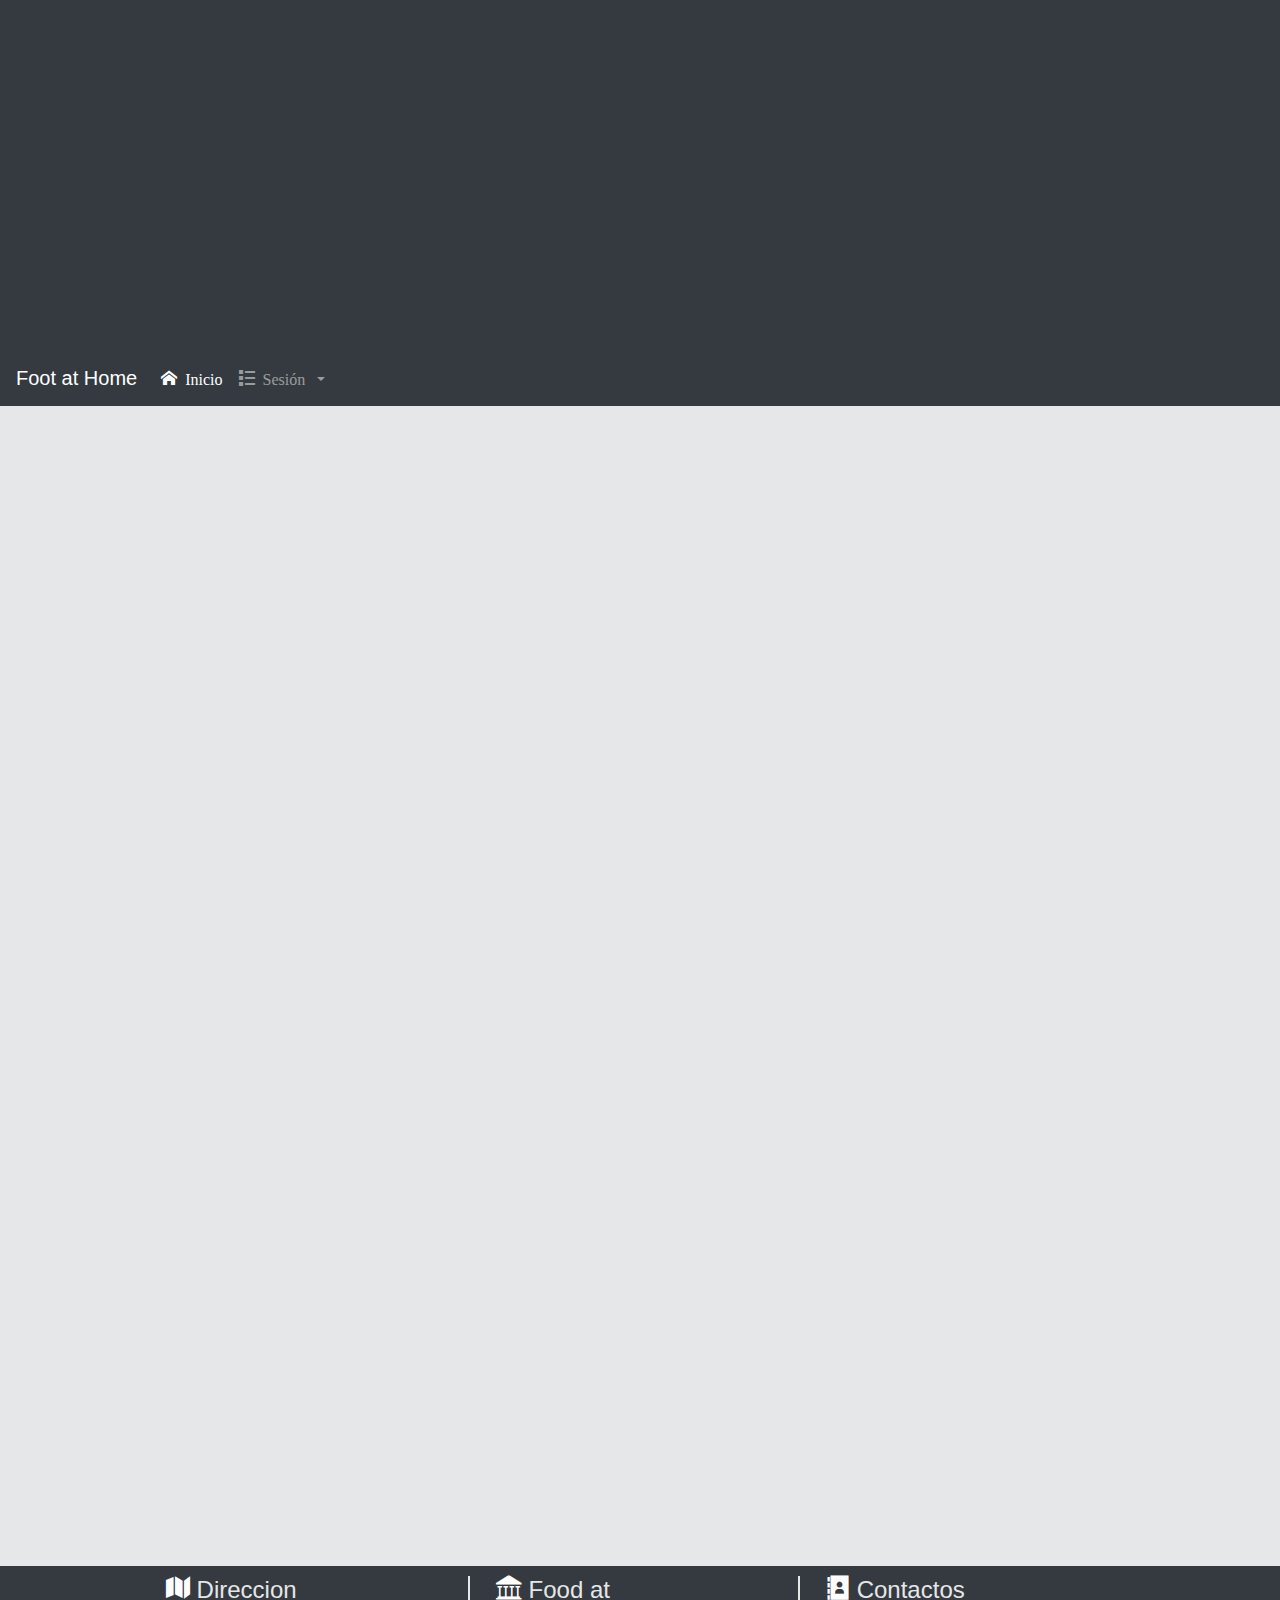
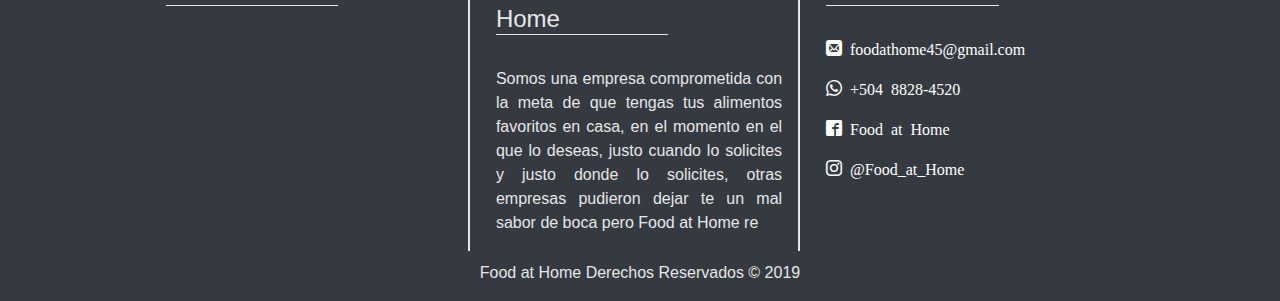
<file: food_at_home/Index.html>
<!DOCTYPE html>
<html lang="en">
<head>
    <meta charset="UTF-8">
    <title>Food at Home</title>
    <link rel="stylesheet" href="https://stackpath.bootstrapcdn.com/bootstrap/4.3.1/css/bootstrap.min.css" integrity="sha384-ggOyR0iXCbMQv3Xipma34MD+dH/1fQ784/j6cY/iJTQUOhcWr7x9JvoRxT2MZw1T" crossorigin="anonymous">
    <link rel="stylesheet" href="css/estilos.css">
    <link rel="stylesheet" href="css/style.css">
    <link rel="shortcut icon" href="img/icon.png">
</head>
<body>
<header id="encabezado">

</header>

<nav class="navbar navbar-expand-lg navbar-dark bg-dark sticky-top">
    <a class="navbar-brand" href="Index.html">Foot at Home</a>
    <button class="navbar-toggler" type="button" data-toggle="collapse" data-target="#navbarNavDropdown" aria-controls="navbarNavDropdown" aria-expanded="false" aria-label="Toggle navigation">
        <span class="navbar-toggler-icon"></span>
    </button>
    <div class="collapse navbar-collapse" id="navbarNavDropdown">
        <ul class="navbar-nav">
            <li class="nav-item active">
                <a class="nav-link icon-home" href="Index.html">   Inicio<span class="sr-only">(current)</span></a>
            </li>
            <li class="nav-item dropdown">
                <a class="nav-link dropdown-toggle icon-list" href="#" id="navbarDropdownMenuLink" role="button" data-toggle="dropdown" aria-haspopup="true" aria-expanded="false">
                    Sesión
                </a>
                <div class="dropdown-menu navbar-dark bg-dark" aria-labelledby="navbarDropdownMenuLink">
                    <a class="dropdown-item nav-link icon-enter" href="html/login.html" id="op">   registro</a>
                    <a class="dropdown-item nav-link icon-wrench" href="#" id="op">   Ayuda</a>
                </div>
            </li>
        </ul>
    </div>
</nav>
<section id="secciones">

</section>
<section id="secciones">

</section>
<footer id="pie">
    <div id="pie-hijo">
        <div id="pie-hijo-cont">
            <h4><a href="" class="icon-map"></a>    Direccion</h4>
            <iframe id="mapa" src="https://www.google.com/maps/embed?pb=!1m10!1m8!1m3!1d15481.479818435164!2d-87.2467028!3d14.055318000000002!3m2!1i1024!2i768!4f13.1!5e0!3m2!1ses-419!2shn!4v1553530978274" width="600" height="450" frameborder="0" style="border:0" allowfullscreen></iframe>
        </div>
    </div>
    <div id="pie-hijo">
        <div id="pie-hijo-cont">
            <h4><a href="" class="icon-library"></a>    Food at Home</h4>
            <br>
            <p>Somos una empresa comprometida con la meta de que tengas tus alimentos favoritos en casa, en el momento en el que lo deseas, justo cuando lo solicites y justo  donde lo solicites, otras empresas pudieron  dejar te un mal sabor de boca pero  Food at Home re</p>
        </div>
    </div>
    <div id="pie-hijo">
        <div id="pie-hijo-cont">
            <h4><a href="" class="icon-address-book"></a>   Contactos</h4>
            <br>
            <p><a href="mailto:foodathome45@gmail.com" class="icon-mail">   foodathome45@gmail.com</a></p>
            <p><a href="" class="icon-whatsapp">   +504 8828-4520</a></p>
            <p><a href="" class="icon-facebook2">   Food at Home</a></p>
            <p><a href="" class="icon-instagram">   @Food_at_Home</a></p>
        </div>
    </div>
</footer>
<div id="copy">
    <p>Food at Home Derechos Reservados &copy; 2019</p>
</div>
<script src="https://code.jquery.com/jquery-3.3.1.slim.min.js" integrity="sha384-q8i/X+965DzO0rT7abK41JStQIAqVgRVzpbzo5smXKp4YfRvH+8abtTE1Pi6jizo" crossorigin="anonymous"></script>
<script src="https://cdnjs.cloudflare.com/ajax/libs/popper.js/1.14.7/umd/popper.min.js" integrity="sha384-UO2eT0CpHqdSJQ6hJty5KVphtPhzWj9WO1clHTMGa3JDZwrnQq4sF86dIHNDz0W1" crossorigin="anonymous"></script>
<script src="https://stackpath.bootstrapcdn.com/bootstrap/4.3.1/js/bootstrap.min.js" integrity="sha384-JjSmVgyd0p3pXB1rRibZUAYoIIy6OrQ6VrjIEaFf/nJGzIxFDsf4x0xIM+B07jRM" crossorigin="anonymous"></script>
</body>
</html>
</file>
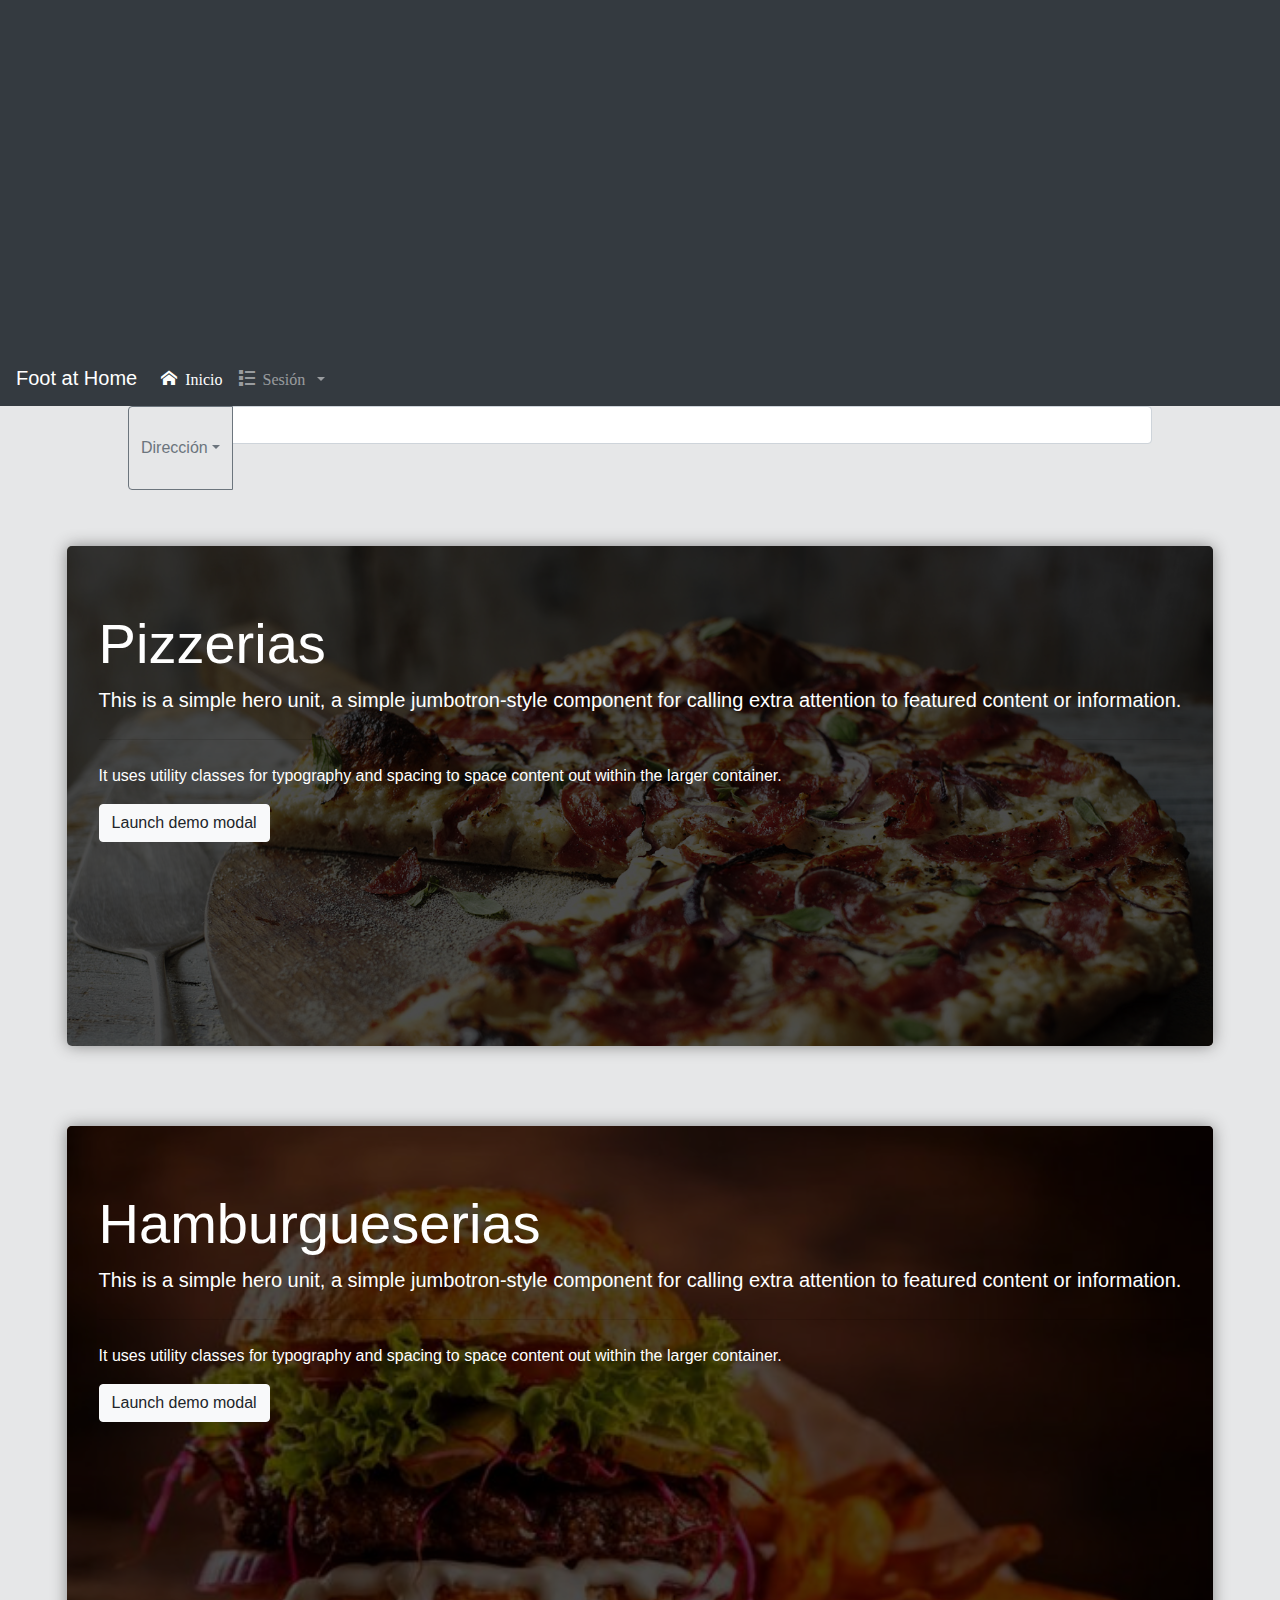
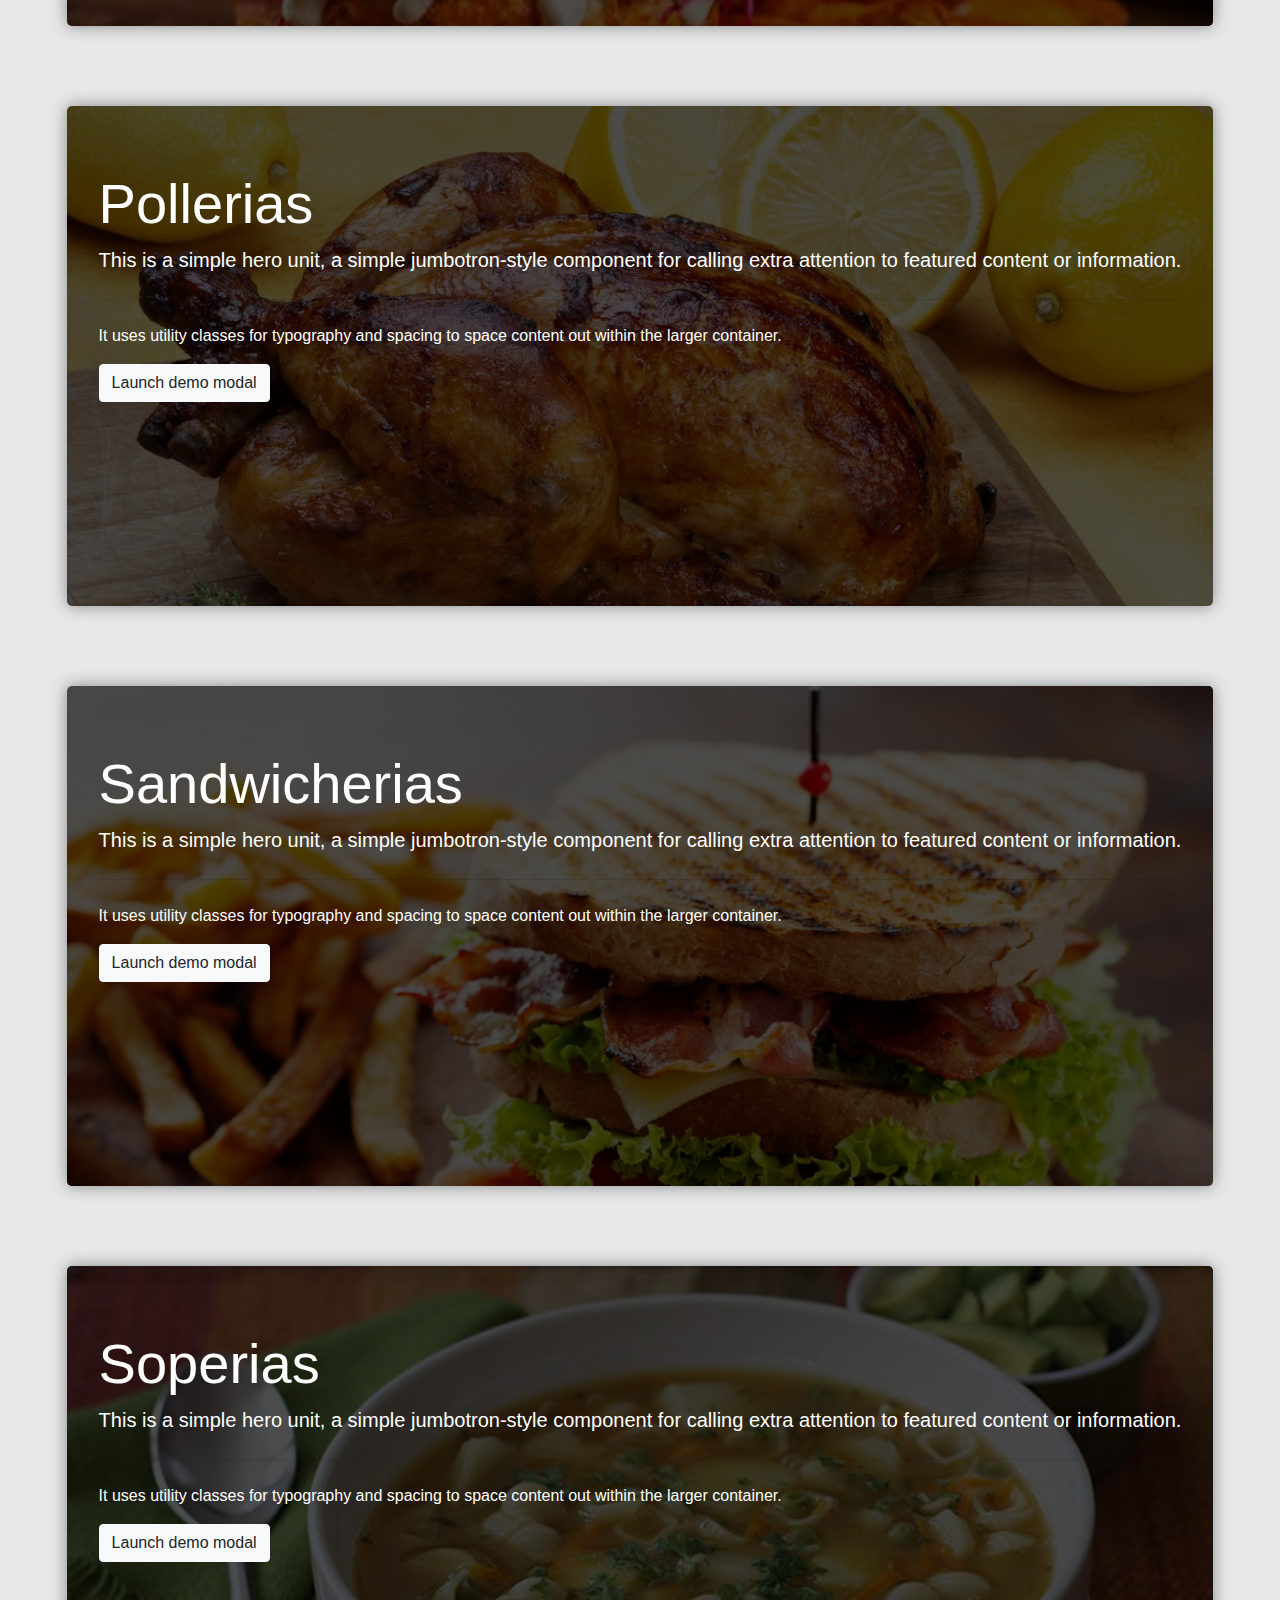
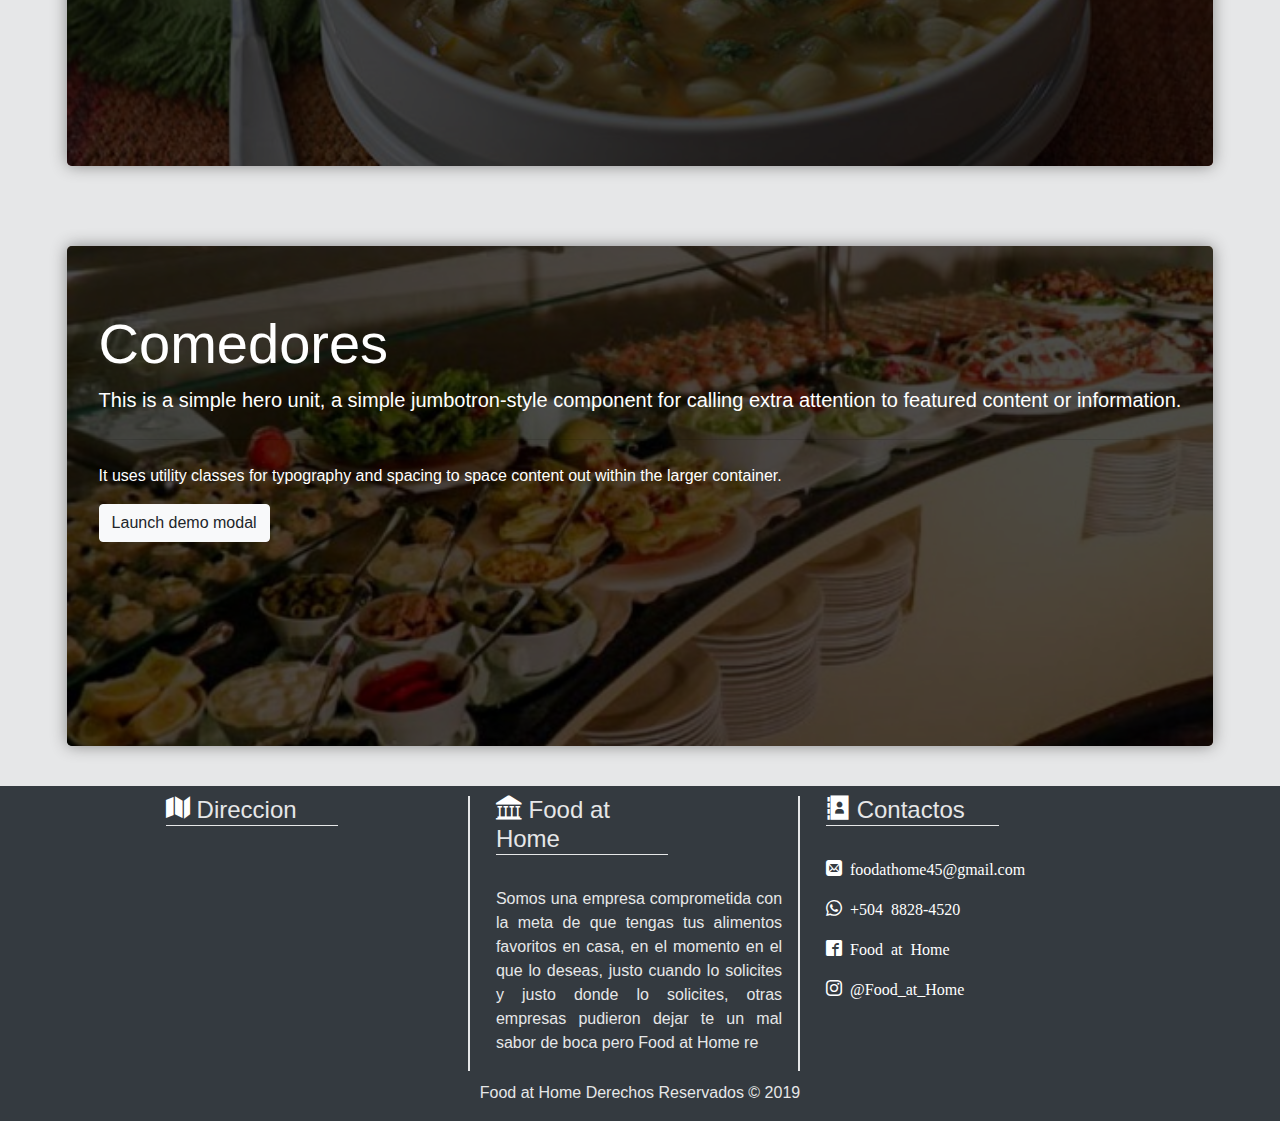
<file: food_at_home/html/inicio_usuario_cliente.html>
<!DOCTYPE html>
<html lang="en">
<head>
    <meta charset="UTF-8">
    <title>Inicio Usuario Cliente</title>
    <link rel="stylesheet" href="https://stackpath.bootstrapcdn.com/bootstrap/4.3.1/css/bootstrap.min.css" integrity="sha384-ggOyR0iXCbMQv3Xipma34MD+dH/1fQ784/j6cY/iJTQUOhcWr7x9JvoRxT2MZw1T" crossorigin="anonymous">
    <link rel="stylesheet" href="../css/style.css">
    <link rel="stylesheet" href="../css/estilos.css">
    <link rel="shortcut icon" href="../img/icon.png">
</head>
<body>
<header id="encabezado">

</header>

<nav class="navbar navbar-expand-lg navbar-dark bg-dark sticky-top">
    <a class="navbar-brand" href="Index.html">Foot at Home</a>
    <button class="navbar-toggler" type="button" data-toggle="collapse" data-target="#navbarNavDropdown" aria-controls="navbarNavDropdown" aria-expanded="false" aria-label="Toggle navigation">
        <span class="navbar-toggler-icon"></span>
    </button>
    <div class="collapse navbar-collapse" id="navbarNavDropdown">
        <ul class="navbar-nav">
            <li class="nav-item active">
                <a class="nav-link icon-home" href="../Index.html">   Inicio<span class="sr-only">(current)</span></a>
            </li>
            <li class="nav-item dropdown">
                <a class="nav-link dropdown-toggle icon-list" href="#" id="navbarDropdownMenuLink" role="button" data-toggle="dropdown" aria-haspopup="true" aria-expanded="false">
                    Sesión
                </a>
                <div class="dropdown-menu navbar-dark bg-dark" aria-labelledby="navbarDropdownMenuLink">
                    <a class="dropdown-item nav-link icon-users" href="" id="op">   Nombre de Usuario</a>
                    <a class="dropdown-item nav-link icon-exit" href="login.html" id="op">   Cerrar Sesión</a>
                    <a class="dropdown-item nav-link icon-wrench" href="#" id="op">   Ayuda</a>
                </div>
            </li>
        </ul>
    </div>
</nav>
<div id="buscador">
    <div class="input-group mb-3">
        <div class="input-group-prepend">
            <button class="btn btn-outline-secondary dropdown-toggle" type="button" data-toggle="dropdown" aria-haspopup="true" aria-expanded="false">Dirección</button>
            <div class="dropdown-menu">
                <a class="dropdown-item" href="#">Primera dirección</a>
                <a class="dropdown-item" href="#">Segunda Dirección</a>
                <a class="dropdown-item" href="#">Tercera Dirección</a>
                <div role="separator" class="dropdown-divider"></div>
                <a class="dropdown-item" href="#">Separated link</a>
            </div>
        </div>
        <input type="text" class="form-control" aria-label="Text input with dropdown button">
</div>
</div>
<section id="secciones">
    <div class="jumbotron" id="Restaurante-pizza">
        <h1 class="display-4">Pizzerias</h1>
        <p class="lead">This is a simple hero unit, a simple jumbotron-style component for calling extra attention to featured content or information.</p>
        <hr class="my-4">
        <p>It uses utility classes for typography and spacing to space content out within the larger container.</p>
        <!-- Button trigger modal -->
        <button type="button" class="btn btn-light" data-toggle="modal" data-target="#exampleModal-pizza">
            Launch demo modal
        </button>

        <!-- Modal -->
        <div class="modal fade" id="exampleModal-pizza" tabindex="-1" role="dialog" aria-labelledby="exampleModalLabel-pizza" aria-hidden="true">
            <div class="modal-dialog" role="document">
                <div class="modal-content">
                    <div class="modal-header">
                        <h5 class="modal-title" id="exampleModalLabel-pizza">Modal title</h5>
                        <button type="button" class="close" data-dismiss="modal" aria-label="Close">
                            <span aria-hidden="true">&times;</span>
                        </button>
                    </div>
                    <div class="modal-body">
                        <div class="input-group mb-3">
                            <div class="input-group-prepend">
                                <button class="btn btn-outline-secondary dropdown-toggle" type="button" data-toggle="dropdown" aria-haspopup="true" aria-expanded="false">Dirección</button>
                                <div class="dropdown-menu">
                                    <a class="dropdown-item" href="#">Primera dirección</a>
                                    <a class="dropdown-item" href="#">Segunda Dirección</a>
                                    <a class="dropdown-item" href="#">Tercera Dirección</a>
                                    <div role="separator" class="dropdown-divider"></div>
                                    <a class="dropdown-item" href="#">Separated link</a>
                                </div>
                            </div>
                            <input type="text" class="form-control" aria-label="Text input with dropdown button">
                        </div>
                    </div>
                    <div class="modal-footer">
                        <button type="button" class="btn btn-light" data-dismiss="modal">Close</button>
                        <button type="button" class="btn btn-dark">Save changes</button>
                    </div>
                </div>
            </div>
        </div>
    </div>
</section>
<section id="secciones">
    <div class="jumbotron" id="Restaurante-hamburguesa">
        <h1 class="display-4">Hamburgueserias</h1>
        <p class="lead">This is a simple hero unit, a simple jumbotron-style component for calling extra attention to featured content or information.</p>
        <hr class="my-4">
        <p>It uses utility classes for typography and spacing to space content out within the larger container.</p>
        <!-- Button trigger modal -->
        <button type="button" class="btn btn-light" data-toggle="modal" data-target="#exampleModal-hamburguesa">
            Launch demo modal
        </button>

        <!-- Modal -->
        <div class="modal fade" id="exampleModal-hamburguesa" tabindex="-1" role="dialog" aria-labelledby="exampleModalLabel-hamburguesa" aria-hidden="true">
            <div class="modal-dialog" role="document">
                <div class="modal-content">
                    <div class="modal-header">
                        <h5 class="modal-title" id="exampleModalLabel-hamburguesa">Modal title</h5>
                        <button type="button" class="close" data-dismiss="modal" aria-label="Close">
                            <span aria-hidden="true">&times;</span>
                        </button>
                    </div>
                        <div class="modal-body">
                            </div>
                            <p  style="color: #000;"><a href="#" role="button" class="btn btn-secondary popover-test" title="Popover title" data-content="Popover body content is set in this attribute.">button</a> triggers a popover on click.</p>
                            <p  style="color: #000;"><a href="#" role="button" class="btn btn-secondary popover-test" title="Popover title" data-content="Popover body content is set in this attribute.">button</a> triggers a popover on click.</p>
                            <p  style="color: #000;"><a href="#" role="button" class="btn btn-secondary popover-test" title="Popover title" data-content="Popover body content is set in this attribute.">button</a> triggers a popover on click.</p>
                            <p  style="color: #000;"><a href="#" role="button" class="btn btn-secondary popover-test" title="Popover title" data-content="Popover body content is set in this attribute.">button</a> triggers a popover on click.</p>
                            <p  style="color: #000;"><a href="#" role="button" class="btn btn-secondary popover-test" title="Popover title" data-content="Popover body content is set in this attribute.">button</a> triggers a popover on click.</p>
                            <p  style="color: #000;"><a href="#" role="button" class="btn btn-secondary popover-test" title="Popover title" data-content="Popover body content is set in this attribute.">button</a> triggers a popover on click.</p>
                            <p  style="color: #000;"><a href="#" role="button" class="btn btn-secondary popover-test" title="Popover title" data-content="Popover body content is set in this attribute.">button</a> triggers a popover on click.</p>
                            <p  style="color: #000;"><a href="#" role="button" class="btn btn-secondary popover-test" title="Popover title" data-content="Popover body content is set in this attribute.">button</a> triggers a popover on click.</p>
                            <p  style="color: #000;"><a href="#" role="button" class="btn btn-secondary popover-test" title="Popover title" data-content="Popover body content is set in this attribute.">button</a> triggers a popover on click.</p>
                            <p  style="color: #000;"><a href="#" role="button" class="btn btn-secondary popover-test" title="Popover title" data-content="Popover body content is set in this attribute.">button</a> triggers a popover on click.</p>
                            <p  style="color: #000;"><a href="#" role="button" class="btn btn-secondary popover-test" title="Popover title" data-content="Popover body content is set in this attribute.">button</a> triggers a popover on click.</p>
                            <p  style="color: #000;"><a href="#" role="button" class="btn btn-secondary popover-test" title="Popover title" data-content="Popover body content is set in this attribute.">button</a> triggers a popover on click.</p>
                            <p  style="color: #000;"><a href="#" role="button" class="btn btn-secondary popover-test" title="Popover title" data-content="Popover body content is set in this attribute.">button</a> triggers a popover on click.</p>
                            <p  style="color: #000;"><a href="#" role="button" class="btn btn-secondary popover-test" title="Popover title" data-content="Popover body content is set in this attribute.">button</a> triggers a popover on click.</p>
                            <p  style="color: #000;"><a href="#" role="button" class="btn btn-secondary popover-test" title="Popover title" data-content="Popover body content is set in this attribute.">button</a> triggers a popover on click.</p>
                            <p  style="color: #000;"><a href="#" role="button" class="btn btn-secondary popover-test" title="Popover title" data-content="Popover body content is set in this attribute.">button</a> triggers a popover on click.</p>
                            <p  style="color: #000;"><a href="#" role="button" class="btn btn-secondary popover-test" title="Popover title" data-content="Popover body content is set in this attribute.">button</a> triggers a popover on click.</p>

                        </div>
                    <div class="modal-footer">
                        <button type="button" class="btn btn-light" data-dismiss="modal">Close</button>
                        <button type="button" class="btn btn-dark">Save changes</button>
                    </div>
                </div>
            </div>
        </div>
    </div>
</section>
<section id="secciones">
    <div class="jumbotron" id="Restaurante-pollo">
        <h1 class="display-4">Pollerias</h1>
        <p class="lead">This is a simple hero unit, a simple jumbotron-style component for calling extra attention to featured content or information.</p>
        <hr class="my-4">
        <p>It uses utility classes for typography and spacing to space content out within the larger container.</p>
        <!-- Button trigger modal -->
        <button type="button" class="btn btn-light" data-toggle="modal" data-target="#exampleModal">
            Launch demo modal
        </button>

        <!-- Modal -->
        <div class="modal fade" id="exampleModal" tabindex="-1" role="dialog" aria-labelledby="exampleModalLabel" aria-hidden="true">
            <div class="modal-dialog" role="document">
                <div class="modal-content">
                    <div class="modal-header">
                        <h5 class="modal-title" id="exampleModalLabel">Modal title</h5>
                        <button type="button" class="close" data-dismiss="modal" aria-label="Close">
                            <span aria-hidden="true">&times;</span>
                        </button>
                    </div>
                    <div class="modal-body">
                        ...
                    </div>
                    <div class="modal-footer">
                        <button type="button" class="btn btn-light" data-dismiss="modal">Close</button>
                        <button type="button" class="btn btn-dark">Save changes</button>
                    </div>
                </div>
            </div>
        </div>
    </div>
</section>
<section id="secciones">
    <div class="jumbotron" id="Restaurante-sandwich">
        <h1 class="display-4">Sandwicherias </h1>
        <p class="lead">This is a simple hero unit, a simple jumbotron-style component for calling extra attention to featured content or information.</p>
        <hr class="my-4">
        <p>It uses utility classes for typography and spacing to space content out within the larger container.</p>
        <!-- Button trigger modal -->
        <button type="button" class="btn btn-light" data-toggle="modal" data-target="#exampleModal">
            Launch demo modal
        </button>

        <!-- Modal -->
        <div class="modal fade" id="exampleModal" tabindex="-1" role="dialog" aria-labelledby="exampleModalLabel" aria-hidden="true">
            <div class="modal-dialog" role="document">
                <div class="modal-content">
                    <div class="modal-header">
                        <h5 class="modal-title" id="exampleModalLabel">Modal title</h5>
                        <button type="button" class="close" data-dismiss="modal" aria-label="Close">
                            <span aria-hidden="true">&times;</span>
                        </button>
                    </div>
                    <div class="modal-body">
                        ...
                    </div>
                    <div class="modal-footer">
                        <button type="button" class="btn btn-light" data-dismiss="modal">Close</button>
                        <button type="button" class="btn btn-dark">Save changes</button>
                    </div>
                </div>
            </div>
        </div>
    </div>
</section>
<section id="secciones">
    <div class="jumbotron" id="Restaurante-sopa">
        <h1 class="display-4">Soperias</h1>
        <p class="lead">This is a simple hero unit, a simple jumbotron-style component for calling extra attention to featured content or information.</p>
        <hr class="my-4">
        <p>It uses utility classes for typography and spacing to space content out within the larger container.</p>
        <!-- Button trigger modal -->
        <button type="button" class="btn btn-light" data-toggle="modal" data-target="#exampleModal">
            Launch demo modal
        </button>

        <!-- Modal -->
        <div class="modal fade" id="exampleModal" tabindex="-1" role="dialog" aria-labelledby="exampleModalLabel" aria-hidden="true">
            <div class="modal-dialog" role="document">
                <div class="modal-content">
                    <div class="modal-header">
                        <h5 class="modal-title" id="exampleModalLabel">Modal title</h5>
                        <button type="button" class="close" data-dismiss="modal" aria-label="Close">
                            <span aria-hidden="true">&times;</span>
                        </button>
                    </div>
                    <div class="modal-body">
                        ...
                    </div>
                    <div class="modal-footer">
                        <button type="button" class="btn btn-light" data-dismiss="modal">Close</button>
                        <button type="button" class="btn btn-dark">Save changes</button>
                    </div>
                </div>
            </div>
        </div>
    </div>
</section>
<section id="secciones">
    <div class="jumbotron" id="Restaurante-comedor">
        <h1 class="display-4">Comedores</h1>
        <p class="lead">This is a simple hero unit, a simple jumbotron-style component for calling extra attention to featured content or information.</p>
        <hr class="my-4">
        <p>It uses utility classes for typography and spacing to space content out within the larger container.</p>
        <!-- Button trigger modal -->
        <button type="button" class="btn btn-light" data-toggle="modal" data-target="#exampleModal">
            Launch demo modal
        </button>

        <!-- Modal -->
        <div class="modal fade" id="exampleModal" tabindex="-1" role="dialog" aria-labelledby="exampleModalLabel" aria-hidden="true">
            <div class="modal-dialog" role="document">
                <div class="modal-content">
                    <div class="modal-header">
                        <h5 class="modal-title" id="exampleModalLabel">Modal title</h5>
                        <button type="button" class="close" data-dismiss="modal" aria-label="Close">
                            <span aria-hidden="true">&times;</span>
                        </button>
                    </div>
                    <div class="modal-body">
                        ...
                    </div>
                    <div class="modal-footer">
                        <button type="button" class="btn btn-light" data-dismiss="modal">Close</button>
                        <button type="button" class="btn btn-dark">Save changes</button>
                    </div>
                </div>
            </div>
        </div>
    </div>
</section>
<footer id="pie">
    <div id="pie-hijo">
        <div id="pie-hijo-cont">
            <h4><a href="" class="icon-map"></a>    Direccion</h4>
            <iframe id="mapa" src="https://www.google.com/maps/embed?pb=!1m10!1m8!1m3!1d15481.479818435164!2d-87.2467028!3d14.055318000000002!3m2!1i1024!2i768!4f13.1!5e0!3m2!1ses-419!2shn!4v1553530978274" width="600" height="450" frameborder="0" style="border:0" allowfullscreen></iframe>
        </div>
    </div>
    <div id="pie-hijo">
        <div id="pie-hijo-cont">
            <h4><a href="" class="icon-library"></a>    Food at Home</h4>
            <br>
            <p>Somos una empresa comprometida con la meta de que tengas tus alimentos favoritos en casa, en el momento en el que lo deseas, justo cuando lo solicites y justo  donde lo solicites, otras empresas pudieron  dejar te un mal sabor de boca pero  Food at Home re</p>
        </div>
    </div>
    <div id="pie-hijo">
        <div id="pie-hijo-cont">
            <h4><a href="" class="icon-address-book"></a>   Contactos</h4>
            <br>
            <p><a href="mailto:foodathome45@gmail.com" class="icon-mail">   foodathome45@gmail.com</a></p>
            <p><a href="" class="icon-whatsapp">   +504 8828-4520</a></p>
            <p><a href="" class="icon-facebook2">   Food at Home</a></p>
            <p><a href="" class="icon-instagram">   @Food_at_Home</a></p>
        </div>
    </div>
</footer>
<div id="copy">
    <p>Food at Home Derechos Reservados &copy; 2019</p>
</div>
<script src="https://code.jquery.com/jquery-3.3.1.slim.min.js" integrity="sha384-q8i/X+965DzO0rT7abK41JStQIAqVgRVzpbzo5smXKp4YfRvH+8abtTE1Pi6jizo" crossorigin="anonymous"></script>
<script src="https://cdnjs.cloudflare.com/ajax/libs/popper.js/1.14.7/umd/popper.min.js" integrity="sha384-UO2eT0CpHqdSJQ6hJty5KVphtPhzWj9WO1clHTMGa3JDZwrnQq4sF86dIHNDz0W1" crossorigin="anonymous"></script>
<script src="https://stackpath.bootstrapcdn.com/bootstrap/4.3.1/js/bootstrap.min.js" integrity="sha384-JjSmVgyd0p3pXB1rRibZUAYoIIy6OrQ6VrjIEaFf/nJGzIxFDsf4x0xIM+B07jRM" crossorigin="anonymous"></script>
</body>
</html>
</file>
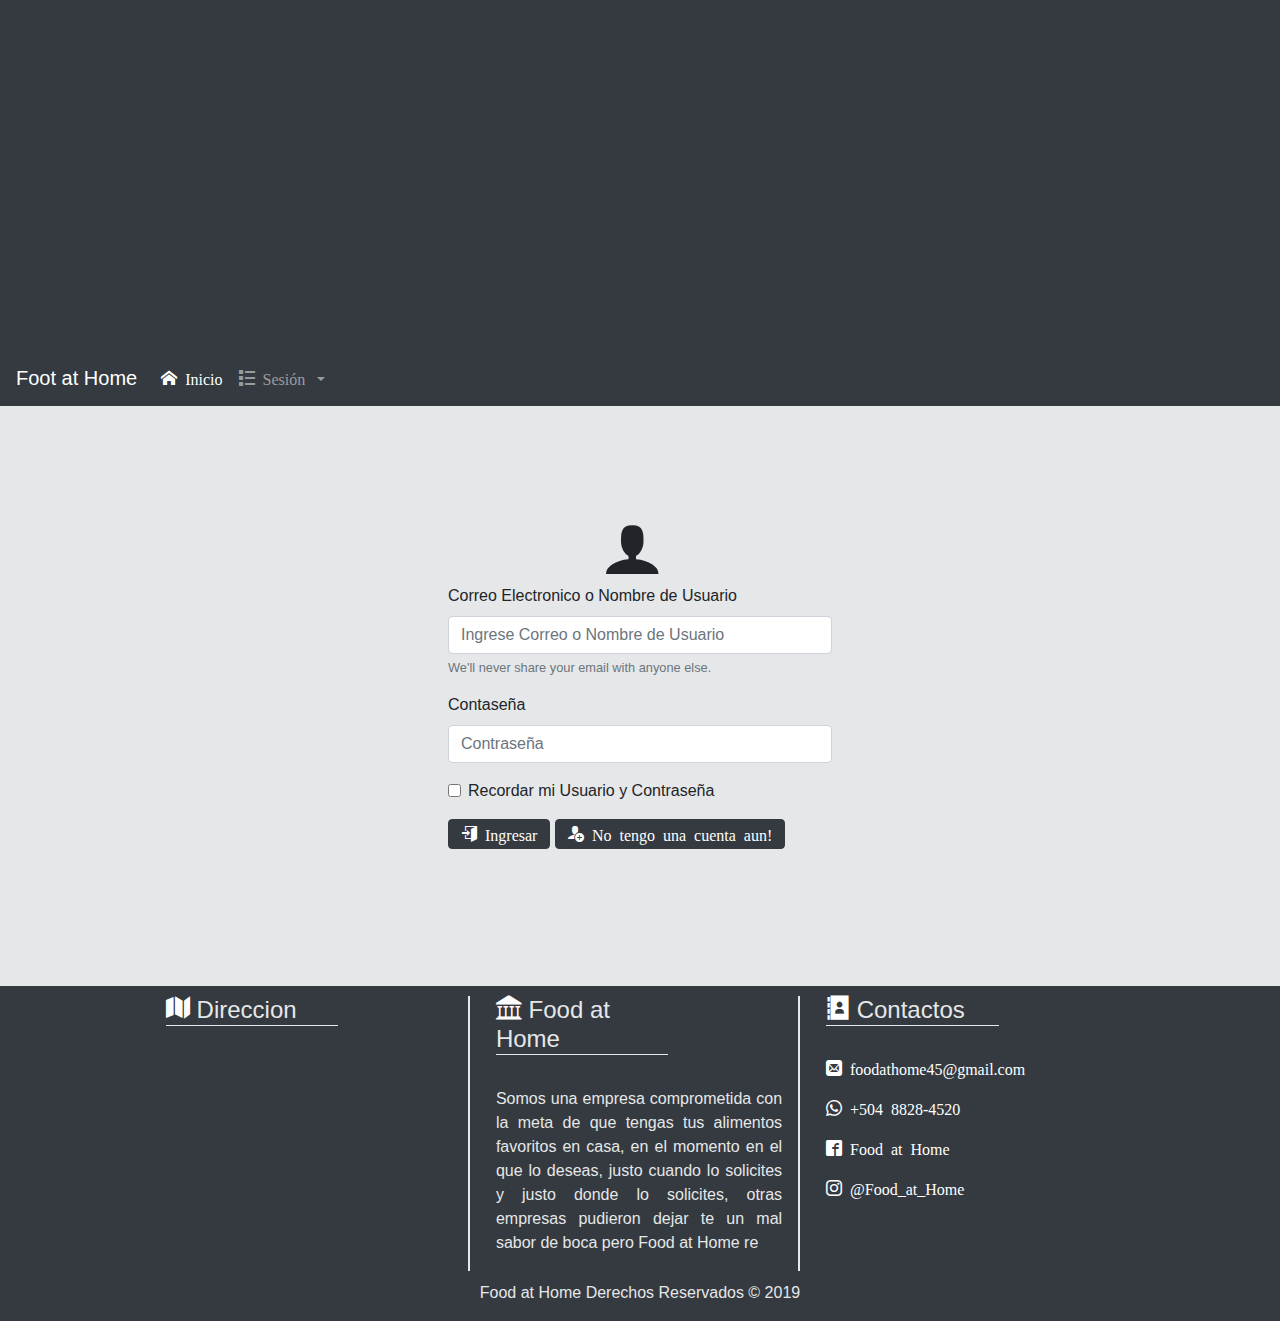
<file: food_at_home/html/login.html>
<!DOCTYPE html>
<html lang="en">
<head>
    <meta charset="UTF-8">
    <title>Login</title>
    <link rel="stylesheet" href="https://stackpath.bootstrapcdn.com/bootstrap/4.3.1/css/bootstrap.min.css" integrity="sha384-ggOyR0iXCbMQv3Xipma34MD+dH/1fQ784/j6cY/iJTQUOhcWr7x9JvoRxT2MZw1T" crossorigin="anonymous">
    <link rel="stylesheet" href="../css/estilos.css">
    <link rel="stylesheet" href="../css/style.css">
    <link rel="shortcut icon" href="../img/icon.png">
</head>
<body>
<header id="encabezado">

</header>

<nav class="navbar navbar-expand-lg navbar-dark bg-dark sticky-top">
    <a class="navbar-brand" href="Index.html">Foot at Home</a>
    <button class="navbar-toggler" type="button" data-toggle="collapse" data-target="#navbarNavDropdown" aria-controls="navbarNavDropdown" aria-expanded="false" aria-label="Toggle navigation">
        <span class="navbar-toggler-icon"></span>
    </button>
    <div class="collapse navbar-collapse" id="navbarNavDropdown">
        <ul class="navbar-nav">
            <li class="nav-item active">
                <a class="nav-link icon-home" href="../Index.html">   Inicio<span class="sr-only">(current)</span></a>
            </li>
            <li class="nav-item dropdown">
                <a class="nav-link dropdown-toggle icon-list" href="#" id="navbarDropdownMenuLink" role="button" data-toggle="dropdown" aria-haspopup="true" aria-expanded="false">
                    Sesión
                </a>
                <div class="dropdown-menu navbar-dark bg-dark" aria-labelledby="navbarDropdownMenuLink">
                    <a class="dropdown-item nav-link icon-enter" href="login.html" id="op">   registro</a>
                    <a class="dropdown-item nav-link icon-wrench" href="#" id="op">   Ayuda</a>
                </div>
            </li>
        </ul>
    </div>
</nav>
<section id="secciones">
    <form action="" id="form">
        <div class="form-group">
            <div class="icon-user" id="logo">

            </div>
        </div>
        <div class="form-group">
            <label for="exampleInputEmail1">Correo Electronico o Nombre de Usuario</label>
            <input type="email" class="form-control" id="exampleInputEmail1" aria-describedby="emailHelp" placeholder="Ingrese Correo o Nombre de Usuario">
            <small id="emailHelp" class="form-text text-muted">We'll never share your email with anyone else.</small>
        </div>
        <div class="form-group">
            <label for="exampleInputPassword1">Contaseña</label>
            <input type="password" class="form-control" id="exampleInputPassword1" placeholder="Contraseña" autocomplete="off">
        </div>
        <div class="form-group form-check">
            <input type="checkbox" class="form-check-input" id="exampleCheck1">
            <label class="form-check-label" for="exampleCheck1">Recordar mi Usuario y Contraseña</label>
        </div>
        <a href="inicio_usuario_cliente.html" class="btn btn-dark icon-enter">   Ingresar</a>
        <a href="Usuario_Nuevo.html" class="btn btn-dark icon-user-plus">   No tengo una cuenta aun!</a>
    </form>
</section>
<footer id="pie">
    <div id="pie-hijo">
        <div id="pie-hijo-cont">
            <h4><a href="" class="icon-map"></a>    Direccion</h4>
            <iframe id="mapa" src="https://www.google.com/maps/embed?pb=!1m10!1m8!1m3!1d15481.479818435164!2d-87.2467028!3d14.055318000000002!3m2!1i1024!2i768!4f13.1!5e0!3m2!1ses-419!2shn!4v1553530978274" width="600" height="450" frameborder="0" style="border:0" allowfullscreen></iframe>
        </div>
    </div>
    <div id="pie-hijo">
        <div id="pie-hijo-cont">
            <h4><a href="" class="icon-library"></a>    Food at Home</h4>
            <br>
            <p>Somos una empresa comprometida con la meta de que tengas tus alimentos favoritos en casa, en el momento en el que lo deseas, justo cuando lo solicites y justo  donde lo solicites, otras empresas pudieron  dejar te un mal sabor de boca pero  Food at Home re</p>
        </div>
    </div>
    <div id="pie-hijo">
        <div id="pie-hijo-cont">
            <h4><a href="" class="icon-address-book"></a>   Contactos</h4>
            <br>
            <p><a href="mailto:foodathome45@gmail.com" class="icon-mail">   foodathome45@gmail.com</a></p>
            <p><a href="" class="icon-whatsapp">   +504 8828-4520</a></p>
            <p><a href="" class="icon-facebook2">   Food at Home</a></p>
            <p><a href="" class="icon-instagram">   @Food_at_Home</a></p>
        </div>
    </div>
</footer>
<div id="copy">
    <p>Food at Home Derechos Reservados &copy; 2019</p>
</div>
<script src="https://code.jquery.com/jquery-3.3.1.slim.min.js" integrity="sha384-q8i/X+965DzO0rT7abK41JStQIAqVgRVzpbzo5smXKp4YfRvH+8abtTE1Pi6jizo" crossorigin="anonymous"></script>
<script src="https://cdnjs.cloudflare.com/ajax/libs/popper.js/1.14.7/umd/popper.min.js" integrity="sha384-UO2eT0CpHqdSJQ6hJty5KVphtPhzWj9WO1clHTMGa3JDZwrnQq4sF86dIHNDz0W1" crossorigin="anonymous"></script>
<script src="https://stackpath.bootstrapcdn.com/bootstrap/4.3.1/js/bootstrap.min.js" integrity="sha384-JjSmVgyd0p3pXB1rRibZUAYoIIy6OrQ6VrjIEaFf/nJGzIxFDsf4x0xIM+B07jRM" crossorigin="anonymous"></script>
</body>
</html>
</file>
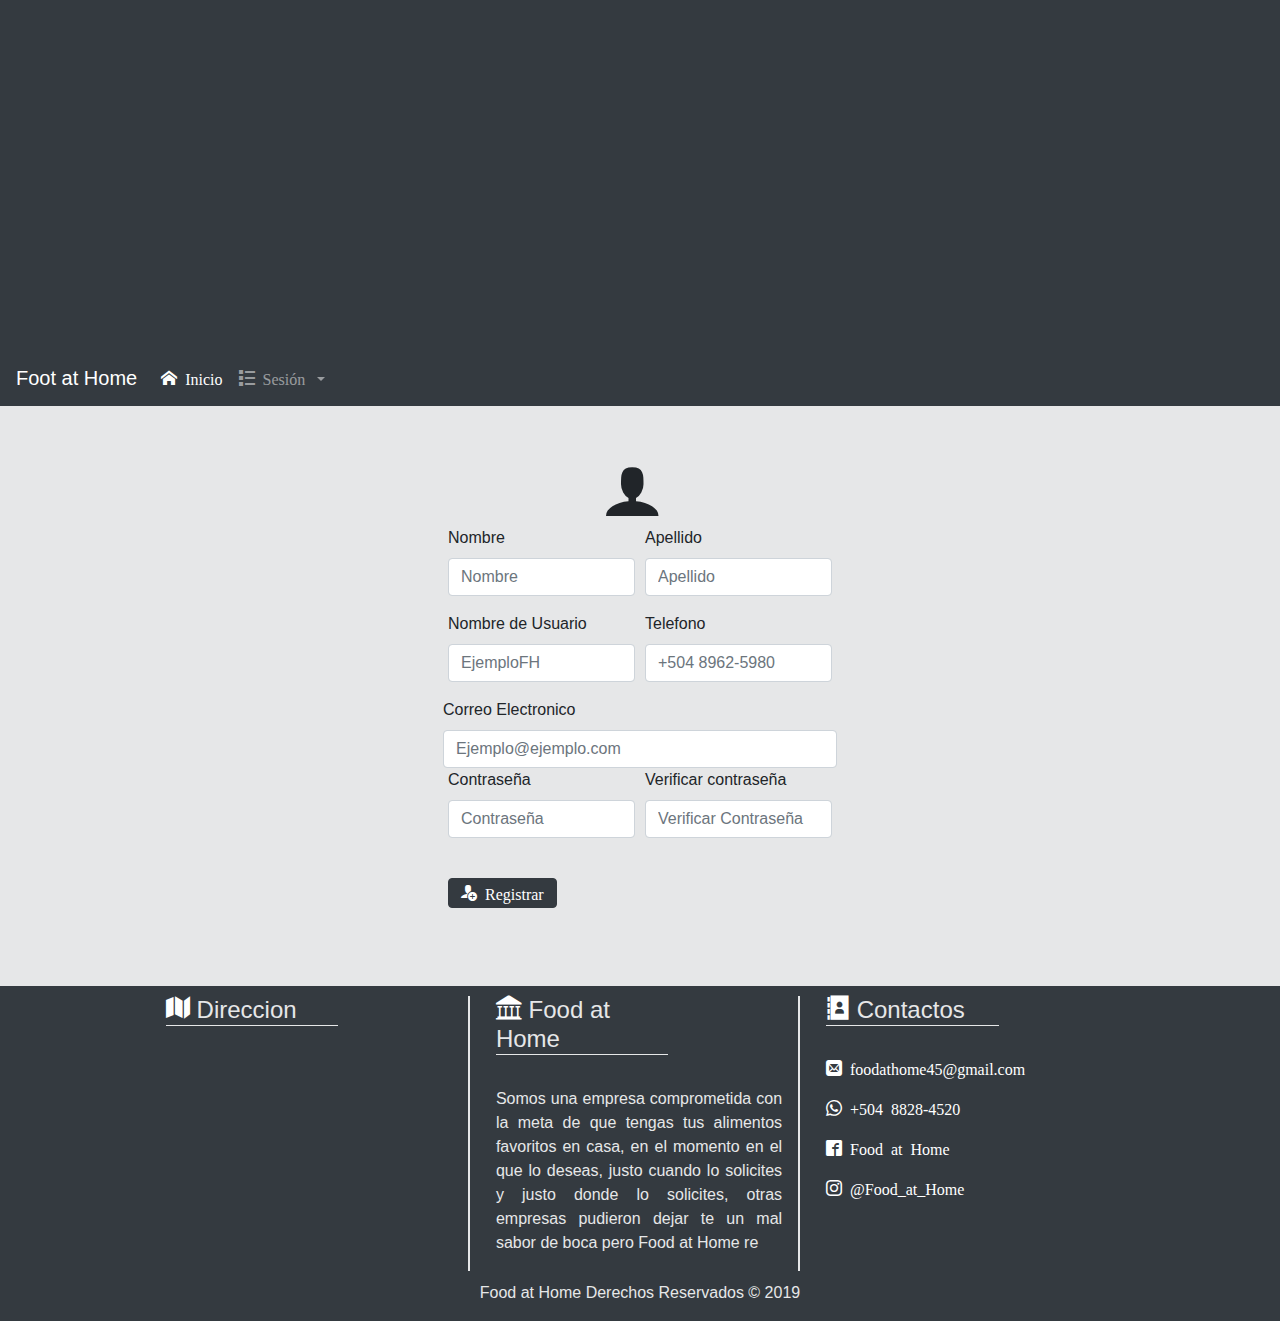
<file: food_at_home/html/Usuario_Nuevo.html>
<!DOCTYPE html>
<html lang="en">
<head>
    <meta charset="UTF-8">
    <title>Usuario Nuevo</title>
    <link rel="stylesheet" href="https://stackpath.bootstrapcdn.com/bootstrap/4.3.1/css/bootstrap.min.css" integrity="sha384-ggOyR0iXCbMQv3Xipma34MD+dH/1fQ784/j6cY/iJTQUOhcWr7x9JvoRxT2MZw1T" crossorigin="anonymous">
    <link rel="stylesheet" href="../css/estilos.css">
    <link rel="stylesheet" href="../css/style.css">
    <link rel="shortcut icon" href="../img/icon.png">
</head>
<body>
<header id="encabezado">

</header>

<nav class="navbar navbar-expand-lg navbar-dark bg-dark sticky-top">
    <a class="navbar-brand" href="Index.html">Foot at Home</a>
    <button class="navbar-toggler" type="button" data-toggle="collapse" data-target="#navbarNavDropdown" aria-controls="navbarNavDropdown" aria-expanded="false" aria-label="Toggle navigation">
        <span class="navbar-toggler-icon"></span>
    </button>
    <div class="collapse navbar-collapse" id="navbarNavDropdown">
        <ul class="navbar-nav">
            <li class="nav-item active">
                <a class="nav-link icon-home" href="../Index.html">   Inicio<span class="sr-only">(current)</span></a>
            </li>
            <li class="nav-item dropdown">
                <a class="nav-link dropdown-toggle icon-list" href="#" id="navbarDropdownMenuLink" role="button" data-toggle="dropdown" aria-haspopup="true" aria-expanded="false">
                    Sesión
                </a>
                <div class="dropdown-menu navbar-dark bg-dark" aria-labelledby="navbarDropdownMenuLink">
                    <a class="dropdown-item nav-link icon-enter" href="login.html" id="op">   registro</a>
                    <a class="dropdown-item nav-link icon-wrench" href="#" id="op">   Ayuda</a>
                </div>
            </li>
        </ul>
    </div>
</nav>
<section id="secciones">
    <form action="" id="form">
        <div class="form-group">
            <div class="mx-auto icon-user" id="logo">

            </div>
        </div>
        <div class="form-row">
            <div class="form-group col-md-6">
                <label for="Nombre">Nombre</label>
                <input type="text" class="form-control" id="Nombre" placeholder="Nombre">
            </div>
            <div class="form-group col-md-6">
                <label for="Apellido">Apellido</label>
                <input type="text" class="form-control" id="Apellido" placeholder="Apellido">
            </div>
        </div>
        <div class="form-row">
            <div class="form-group col-md-6">
                <label for="NomUsuario">Nombre de Usuario</label>
                <input type="text" class="form-control" id="NomUsuario" placeholder="EjemploFH">
            </div>
            <div class="form-group col-md-6">
                <label for="Telefono">Telefono</label>
                <input type="tel" class="form-control" id="Telefono" placeholder="+504 8962-5980">
            </div>
        </div>
        <div class="form-row">
            <label for="correo">Correo Electronico</label>
            <input type="email" class="form-control" id="correo" placeholder="Ejemplo@ejemplo.com">
        </div>
        <div class="form-row">
            <div class="form-group col-md-6">
                <label for="Contra">Contraseña</label>
                <input type="password" class="form-control" id="Contra" placeholder="Contraseña">
            </div>
            <div class="form-group col-md-6">
                <label for="VerContra">Verificar contraseña</label>
                <input type="password" class="form-control" id="VerContra" placeholder="Verificar Contraseña">
            </div>
        </div>
        <br>
        <a href="login.html" class="btn btn-dark icon-user-plus">  Registrar</a>
    </form>
</section>
<footer id="pie">
    <div id="pie-hijo">
        <div id="pie-hijo-cont">
            <h4><a href="" class="icon-map"></a>    Direccion</h4>
            <iframe id="mapa" src="https://www.google.com/maps/embed?pb=!1m10!1m8!1m3!1d15481.479818435164!2d-87.2467028!3d14.055318000000002!3m2!1i1024!2i768!4f13.1!5e0!3m2!1ses-419!2shn!4v1553530978274" width="600" height="450" frameborder="0" style="border:0" allowfullscreen></iframe>
        </div>
    </div>
    <div id="pie-hijo">
        <div id="pie-hijo-cont">
            <h4><a href="" class="icon-library"></a>    Food at Home</h4>
            <br>
            <p>Somos una empresa comprometida con la meta de que tengas tus alimentos favoritos en casa, en el momento en el que lo deseas, justo cuando lo solicites y justo  donde lo solicites, otras empresas pudieron  dejar te un mal sabor de boca pero  Food at Home re</p>
        </div>
    </div>
    <div id="pie-hijo">
        <div id="pie-hijo-cont">
            <h4><a href="" class="icon-address-book"></a>   Contactos</h4>
            <br>
            <p><a href="mailto:foodathome45@gmail.com" class="icon-mail">   foodathome45@gmail.com</a></p>
            <p><a href="" class="icon-whatsapp">   +504 8828-4520</a></p>
            <p><a href="" class="icon-facebook2">   Food at Home</a></p>
            <p><a href="" class="icon-instagram">   @Food_at_Home</a></p>
        </div>
    </div>
</footer>
<div id="copy">
    <p>Food at Home Derechos Reservados &copy; 2019</p>
</div>
<script src="https://code.jquery.com/jquery-3.3.1.slim.min.js" integrity="sha384-q8i/X+965DzO0rT7abK41JStQIAqVgRVzpbzo5smXKp4YfRvH+8abtTE1Pi6jizo" crossorigin="anonymous"></script>
<script src="https://cdnjs.cloudflare.com/ajax/libs/popper.js/1.14.7/umd/popper.min.js" integrity="sha384-UO2eT0CpHqdSJQ6hJty5KVphtPhzWj9WO1clHTMGa3JDZwrnQq4sF86dIHNDz0W1" crossorigin="anonymous"></script>
<script src="https://stackpath.bootstrapcdn.com/bootstrap/4.3.1/js/bootstrap.min.js" integrity="sha384-JjSmVgyd0p3pXB1rRibZUAYoIIy6OrQ6VrjIEaFf/nJGzIxFDsf4x0xIM+B07jRM" crossorigin="anonymous"></script>
</body>
</html>
</file>
<file: food_at_home/css/estilos.css>
/*Index*/
* a:hover{
    text-decoration: none;
}
body{
    margin:0;
    padding: 0;
    background-color: #e6e7e8;
}
/*Encabezado de pagina*/
#encabezado{
    display: flex;
    min-height: 350px;
    background-color: #343a40;
}
/*Buscador*/
#buscador{
    display: flex;
    width: 80%;
    min-height: 100px;
    margin: auto;
}
/*Secciones de pagina*/
#secciones{
    display: flex;
    min-height: 580px;
}

#Restaurante-pizza{
    margin: auto;
    height: 500px;
    background-image: url("../img/pizza.jpg");
    background-repeat: no-repeat;
    background-size: cover;
    color: #fff;
    position: relative;
    box-shadow: 0px 0px 16px #888;

}
#Restaurante-pizza:before{
    content: '';
    top: 0;
    left: 0;
    width: 100%;
    height: 500px;
    opacity: .7;
    background-color: #000;
    position: absolute;
    border-radius: 5px;
}

#Restaurante-pizza h1, p, div, hr, button{
    position: relative;
}

#Restaurante-hamburguesa{
    margin: auto;
    height: 500px;
    background-image: url("../img/hamburguesa.jpg");
    background-repeat: no-repeat;
    background-size: cover;
    color: #fff;
    position: relative;
    box-shadow: 0px 0px 16px #888;

}
#Restaurante-hamburguesa:before{
    content: '';
    top: 0;
    left: 0;
    width: 100%;
    height: 500px;
    opacity: .7;
    background-color: #000;
    position: absolute;
    border-radius: 5px;
}

#Restaurante-hamburguesa h1, p, div, hr, button{
    position: relative;
}

#Restaurante-pollo{
    margin: auto;
    height: 500px;
    background-image: url("../img/pollo.jpg");
    background-repeat: no-repeat;
    background-size: cover;
    color: #fff;
    position: relative;
    box-shadow: 0px 0px 16px #888;

}
#Restaurante-pollo:before{
    content: '';
    top: 0;
    left: 0;
    width: 100%;
    height: 500px;
    opacity: .7;
    background-color: #000;
    position: absolute;
    border-radius: 5px;
}

#Restaurante-pollo h1, p, div, hr, button{
    position: relative;
}

#Restaurante-sandwich{
    margin: auto;
    height: 500px;
    background-image: url("../img/sandwich.jpg");
    background-repeat: no-repeat;
    background-size: cover;
    color: #fff;
    position: relative;
    box-shadow: 0px 0px 16px #888;

}
#Restaurante-sandwich:before{
    content: '';
    top: 0;
    left: 0;
    width: 100%;
    height: 500px;
    opacity: .7;
    background-color: #000;
    position: absolute;
    border-radius: 5px;
}

#Restaurante-sandwich h1, p, div, hr, button{
    position: relative;
}
#Restaurante-sopa{
    margin: auto;
    height: 500px;
    background-image: url("../img/sopa.jpg");
    background-repeat: no-repeat;
    background-size: cover;
    color: #fff;
    position: relative;
    box-shadow: 0px 0px 16px #888;

}
#Restaurante-sopa:before{
    content: '';
    top: 0;
    left: 0;
    width: 100%;
    height: 500px;
    opacity: .7;
    background-color: #000;
    position: absolute;
    border-radius: 5px;
}

#Restaurante-sopa h1, p, div, hr, button{
    position: relative;
}

#Restaurante-comedor{
    margin: auto;
    height: 500px;
    background-image: url("../img/buffet.jpg");
    background-repeat: no-repeat;
    background-size: cover;
    color: #fff;
    position: relative;
    box-shadow: 0px 0px 16px #888;

}
#Restaurante-comedor:before{
    content: '';
    top: 0;
    left: 0;
    width: 100%;
    height: 500px;
    opacity: .7;
    background-color: #000;
    position: absolute;
    border-radius: 5px;
}

#Restaurante-comedor h1, p, div, hr, button{
    position: relative;
}
/*Formulario Login*/
#form{
    width: 30%;
    margin: auto;
    padding-bottom: 25px;
}
#logo{
    width: 20%;
    height: 50px;
    margin: auto;
    font-size: 60px;
}


/*Pie de pagina*/
#pie{
    display: flex;
    min-height: 250px;
    background-color: #343a40;
    color: #e6e7e8;
    justify-content: center;
    padding: 10px 0 10px 0;
}
#pie-hijo{
    width: 25%;
    min-height: 100%;
    margin-right: 10px;
    border-right: 2px solid #e6e7e8;
    justify-items: center;
}
#pie-hijo-cont{
    width: 90%;
    min-height: 100%;
    margin: auto;
}
#pie-hijo-cont #mapa{
    width: 100%;
    height: 200px;
    margin: auto;
}
#pie-hijo-cont a{
    color: #fff;
}
#pie-hijo-cont h4{
    border-bottom: #e6e7e8 1px solid;
    width: 60%;
}
#pie-hijo-cont p{
    text-align: justify;
}

#pie-hijo:last-child{
    margin-right: 0;
    border-right: 0;
}

#copy{
    background-color: #343a40;
    display: flex;
    justify-content: center;
    color: #e6e7e8;
}
#op:hover{
    color: #343a40;
}
</file>
<file: food_at_home/css/style.css>
@font-face {
  font-family: 'icomoon';
  src:  url('fonts/icomoon.eot?jjr475');
  src:  url('fonts/icomoon.eot?jjr475#iefix') format('embedded-opentype'),
    url('fonts/icomoon.ttf?jjr475') format('truetype'),
    url('fonts/icomoon.woff?jjr475') format('woff'),
    url('fonts/icomoon.svg?jjr475#icomoon') format('svg');
  font-weight: normal;
  font-style: normal;
}

[class^="icon-"], [class*=" icon-"] {
  /* use !important to prevent issues with browser extensions that change fonts */
  font-family: 'icomoon' !important;
  speak: none;
  font-style: normal;
  font-weight: normal;
  font-variant: normal;
  text-transform: none;
  line-height: 1;

  /* Better Font Rendering =========== */
  -webkit-font-smoothing: antialiased;
  -moz-osx-font-smoothing: grayscale;
}

.icon-home:before {
  content: "\e900";
}
.icon-home2:before {
  content: "\e901";
}
.icon-home3:before {
  content: "\e902";
}
.icon-office:before {
  content: "\e903";
}
.icon-newspaper:before {
  content: "\e904";
}
.icon-pencil:before {
  content: "\e905";
}
.icon-pencil2:before {
  content: "\e906";
}
.icon-quill:before {
  content: "\e907";
}
.icon-pen:before {
  content: "\e908";
}
.icon-blog:before {
  content: "\e909";
}
.icon-eyedropper:before {
  content: "\e90a";
}
.icon-droplet:before {
  content: "\e90b";
}
.icon-paint-format:before {
  content: "\e90c";
}
.icon-image:before {
  content: "\e90d";
}
.icon-images:before {
  content: "\e90e";
}
.icon-camera:before {
  content: "\e90f";
}
.icon-headphones:before {
  content: "\e910";
}
.icon-music:before {
  content: "\e911";
}
.icon-play:before {
  content: "\e912";
}
.icon-film:before {
  content: "\e913";
}
.icon-video-camera:before {
  content: "\e914";
}
.icon-dice:before {
  content: "\e915";
}
.icon-pacman:before {
  content: "\e916";
}
.icon-spades:before {
  content: "\e917";
}
.icon-clubs:before {
  content: "\e918";
}
.icon-diamonds:before {
  content: "\e919";
}
.icon-bullhorn:before {
  content: "\e91a";
}
.icon-connection:before {
  content: "\e91b";
}
.icon-podcast:before {
  content: "\e91c";
}
.icon-feed:before {
  content: "\e91d";
}
.icon-mic:before {
  content: "\e91e";
}
.icon-book:before {
  content: "\e91f";
}
.icon-books:before {
  content: "\e920";
}
.icon-library:before {
  content: "\e921";
}
.icon-file-text:before {
  content: "\e922";
}
.icon-profile:before {
  content: "\e923";
}
.icon-file-empty:before {
  content: "\e924";
}
.icon-files-empty:before {
  content: "\e925";
}
.icon-file-text2:before {
  content: "\e926";
}
.icon-file-picture:before {
  content: "\e927";
}
.icon-file-music:before {
  content: "\e928";
}
.icon-file-play:before {
  content: "\e929";
}
.icon-file-video:before {
  content: "\e92a";
}
.icon-file-zip:before {
  content: "\e92b";
}
.icon-copy:before {
  content: "\e92c";
}
.icon-paste:before {
  content: "\e92d";
}
.icon-stack:before {
  content: "\e92e";
}
.icon-folder:before {
  content: "\e92f";
}
.icon-folder-open:before {
  content: "\e930";
}
.icon-folder-plus:before {
  content: "\e931";
}
.icon-folder-minus:before {
  content: "\e932";
}
.icon-folder-download:before {
  content: "\e933";
}
.icon-folder-upload:before {
  content: "\e934";
}
.icon-price-tag:before {
  content: "\e935";
}
.icon-price-tags:before {
  content: "\e936";
}
.icon-barcode:before {
  content: "\e937";
}
.icon-qrcode:before {
  content: "\e938";
}
.icon-ticket:before {
  content: "\e939";
}
.icon-cart:before {
  content: "\e93a";
}
.icon-coin-dollar:before {
  content: "\e93b";
}
.icon-coin-euro:before {
  content: "\e93c";
}
.icon-coin-pound:before {
  content: "\e93d";
}
.icon-coin-yen:before {
  content: "\e93e";
}
.icon-credit-card:before {
  content: "\e93f";
}
.icon-calculator:before {
  content: "\e940";
}
.icon-lifebuoy:before {
  content: "\e941";
}
.icon-phone:before {
  content: "\e942";
}
.icon-phone-hang-up:before {
  content: "\e943";
}
.icon-address-book:before {
  content: "\e944";
}
.icon-envelop:before {
  content: "\e945";
}
.icon-pushpin:before {
  content: "\e946";
}
.icon-location:before {
  content: "\e947";
}
.icon-location2:before {
  content: "\e948";
}
.icon-compass:before {
  content: "\e949";
}
.icon-compass2:before {
  content: "\e94a";
}
.icon-map:before {
  content: "\e94b";
}
.icon-map2:before {
  content: "\e94c";
}
.icon-history:before {
  content: "\e94d";
}
.icon-clock:before {
  content: "\e94e";
}
.icon-clock2:before {
  content: "\e94f";
}
.icon-alarm:before {
  content: "\e950";
}
.icon-bell:before {
  content: "\e951";
}
.icon-stopwatch:before {
  content: "\e952";
}
.icon-calendar:before {
  content: "\e953";
}
.icon-printer:before {
  content: "\e954";
}
.icon-keyboard:before {
  content: "\e955";
}
.icon-display:before {
  content: "\e956";
}
.icon-laptop:before {
  content: "\e957";
}
.icon-mobile:before {
  content: "\e958";
}
.icon-mobile2:before {
  content: "\e959";
}
.icon-tablet:before {
  content: "\e95a";
}
.icon-tv:before {
  content: "\e95b";
}
.icon-drawer:before {
  content: "\e95c";
}
.icon-drawer2:before {
  content: "\e95d";
}
.icon-box-add:before {
  content: "\e95e";
}
.icon-box-remove:before {
  content: "\e95f";
}
.icon-download:before {
  content: "\e960";
}
.icon-upload:before {
  content: "\e961";
}
.icon-floppy-disk:before {
  content: "\e962";
}
.icon-drive:before {
  content: "\e963";
}
.icon-database:before {
  content: "\e964";
}
.icon-undo:before {
  content: "\e965";
}
.icon-redo:before {
  content: "\e966";
}
.icon-undo2:before {
  content: "\e967";
}
.icon-redo2:before {
  content: "\e968";
}
.icon-forward:before {
  content: "\e969";
}
.icon-reply:before {
  content: "\e96a";
}
.icon-bubble:before {
  content: "\e96b";
}
.icon-bubbles:before {
  content: "\e96c";
}
.icon-bubbles2:before {
  content: "\e96d";
}
.icon-bubble2:before {
  content: "\e96e";
}
.icon-bubbles3:before {
  content: "\e96f";
}
.icon-bubbles4:before {
  content: "\e970";
}
.icon-user:before {
  content: "\e971";
}
.icon-users:before {
  content: "\e972";
}
.icon-user-plus:before {
  content: "\e973";
}
.icon-user-minus:before {
  content: "\e974";
}
.icon-user-check:before {
  content: "\e975";
}
.icon-user-tie:before {
  content: "\e976";
}
.icon-quotes-left:before {
  content: "\e977";
}
.icon-quotes-right:before {
  content: "\e978";
}
.icon-hour-glass:before {
  content: "\e979";
}
.icon-spinner:before {
  content: "\e97a";
}
.icon-spinner2:before {
  content: "\e97b";
}
.icon-spinner3:before {
  content: "\e97c";
}
.icon-spinner4:before {
  content: "\e97d";
}
.icon-spinner5:before {
  content: "\e97e";
}
.icon-spinner6:before {
  content: "\e97f";
}
.icon-spinner7:before {
  content: "\e980";
}
.icon-spinner8:before {
  content: "\e981";
}
.icon-spinner9:before {
  content: "\e982";
}
.icon-spinner10:before {
  content: "\e983";
}
.icon-spinner11:before {
  content: "\e984";
}
.icon-binoculars:before {
  content: "\e985";
}
.icon-search:before {
  content: "\e986";
}
.icon-zoom-in:before {
  content: "\e987";
}
.icon-zoom-out:before {
  content: "\e988";
}
.icon-enlarge:before {
  content: "\e989";
}
.icon-shrink:before {
  content: "\e98a";
}
.icon-enlarge2:before {
  content: "\e98b";
}
.icon-shrink2:before {
  content: "\e98c";
}
.icon-key:before {
  content: "\e98d";
}
.icon-key2:before {
  content: "\e98e";
}
.icon-lock:before {
  content: "\e98f";
}
.icon-unlocked:before {
  content: "\e990";
}
.icon-wrench:before {
  content: "\e991";
}
.icon-equalizer:before {
  content: "\e992";
}
.icon-equalizer2:before {
  content: "\e993";
}
.icon-cog:before {
  content: "\e994";
}
.icon-cogs:before {
  content: "\e995";
}
.icon-hammer:before {
  content: "\e996";
}
.icon-magic-wand:before {
  content: "\e997";
}
.icon-aid-kit:before {
  content: "\e998";
}
.icon-bug:before {
  content: "\e999";
}
.icon-pie-chart:before {
  content: "\e99a";
}
.icon-stats-dots:before {
  content: "\e99b";
}
.icon-stats-bars:before {
  content: "\e99c";
}
.icon-stats-bars2:before {
  content: "\e99d";
}
.icon-trophy:before {
  content: "\e99e";
}
.icon-gift:before {
  content: "\e99f";
}
.icon-glass:before {
  content: "\e9a0";
}
.icon-glass2:before {
  content: "\e9a1";
}
.icon-mug:before {
  content: "\e9a2";
}
.icon-spoon-knife:before {
  content: "\e9a3";
}
.icon-leaf:before {
  content: "\e9a4";
}
.icon-rocket:before {
  content: "\e9a5";
}
.icon-meter:before {
  content: "\e9a6";
}
.icon-meter2:before {
  content: "\e9a7";
}
.icon-hammer2:before {
  content: "\e9a8";
}
.icon-fire:before {
  content: "\e9a9";
}
.icon-lab:before {
  content: "\e9aa";
}
.icon-magnet:before {
  content: "\e9ab";
}
.icon-bin:before {
  content: "\e9ac";
}
.icon-bin2:before {
  content: "\e9ad";
}
.icon-briefcase:before {
  content: "\e9ae";
}
.icon-airplane:before {
  content: "\e9af";
}
.icon-truck:before {
  content: "\e9b0";
}
.icon-road:before {
  content: "\e9b1";
}
.icon-accessibility:before {
  content: "\e9b2";
}
.icon-target:before {
  content: "\e9b3";
}
.icon-shield:before {
  content: "\e9b4";
}
.icon-power:before {
  content: "\e9b5";
}
.icon-switch:before {
  content: "\e9b6";
}
.icon-power-cord:before {
  content: "\e9b7";
}
.icon-clipboard:before {
  content: "\e9b8";
}
.icon-list-numbered:before {
  content: "\e9b9";
}
.icon-list:before {
  content: "\e9ba";
}
.icon-list2:before {
  content: "\e9bb";
}
.icon-tree:before {
  content: "\e9bc";
}
.icon-menu:before {
  content: "\e9bd";
}
.icon-menu2:before {
  content: "\e9be";
}
.icon-menu3:before {
  content: "\e9bf";
}
.icon-menu4:before {
  content: "\e9c0";
}
.icon-cloud:before {
  content: "\e9c1";
}
.icon-cloud-download:before {
  content: "\e9c2";
}
.icon-cloud-upload:before {
  content: "\e9c3";
}
.icon-cloud-check:before {
  content: "\e9c4";
}
.icon-download2:before {
  content: "\e9c5";
}
.icon-upload2:before {
  content: "\e9c6";
}
.icon-download3:before {
  content: "\e9c7";
}
.icon-upload3:before {
  content: "\e9c8";
}
.icon-sphere:before {
  content: "\e9c9";
}
.icon-earth:before {
  content: "\e9ca";
}
.icon-link:before {
  content: "\e9cb";
}
.icon-flag:before {
  content: "\e9cc";
}
.icon-attachment:before {
  content: "\e9cd";
}
.icon-eye:before {
  content: "\e9ce";
}
.icon-eye-plus:before {
  content: "\e9cf";
}
.icon-eye-minus:before {
  content: "\e9d0";
}
.icon-eye-blocked:before {
  content: "\e9d1";
}
.icon-bookmark:before {
  content: "\e9d2";
}
.icon-bookmarks:before {
  content: "\e9d3";
}
.icon-sun:before {
  content: "\e9d4";
}
.icon-contrast:before {
  content: "\e9d5";
}
.icon-brightness-contrast:before {
  content: "\e9d6";
}
.icon-star-empty:before {
  content: "\e9d7";
}
.icon-star-half:before {
  content: "\e9d8";
}
.icon-star-full:before {
  content: "\e9d9";
}
.icon-heart:before {
  content: "\e9da";
}
.icon-heart-broken:before {
  content: "\e9db";
}
.icon-man:before {
  content: "\e9dc";
}
.icon-woman:before {
  content: "\e9dd";
}
.icon-man-woman:before {
  content: "\e9de";
}
.icon-happy:before {
  content: "\e9df";
}
.icon-happy2:before {
  content: "\e9e0";
}
.icon-smile:before {
  content: "\e9e1";
}
.icon-smile2:before {
  content: "\e9e2";
}
.icon-tongue:before {
  content: "\e9e3";
}
.icon-tongue2:before {
  content: "\e9e4";
}
.icon-sad:before {
  content: "\e9e5";
}
.icon-sad2:before {
  content: "\e9e6";
}
.icon-wink:before {
  content: "\e9e7";
}
.icon-wink2:before {
  content: "\e9e8";
}
.icon-grin:before {
  content: "\e9e9";
}
.icon-grin2:before {
  content: "\e9ea";
}
.icon-cool:before {
  content: "\e9eb";
}
.icon-cool2:before {
  content: "\e9ec";
}
.icon-angry:before {
  content: "\e9ed";
}
.icon-angry2:before {
  content: "\e9ee";
}
.icon-evil:before {
  content: "\e9ef";
}
.icon-evil2:before {
  content: "\e9f0";
}
.icon-shocked:before {
  content: "\e9f1";
}
.icon-shocked2:before {
  content: "\e9f2";
}
.icon-baffled:before {
  content: "\e9f3";
}
.icon-baffled2:before {
  content: "\e9f4";
}
.icon-confused:before {
  content: "\e9f5";
}
.icon-confused2:before {
  content: "\e9f6";
}
.icon-neutral:before {
  content: "\e9f7";
}
.icon-neutral2:before {
  content: "\e9f8";
}
.icon-hipster:before {
  content: "\e9f9";
}
.icon-hipster2:before {
  content: "\e9fa";
}
.icon-wondering:before {
  content: "\e9fb";
}
.icon-wondering2:before {
  content: "\e9fc";
}
.icon-sleepy:before {
  content: "\e9fd";
}
.icon-sleepy2:before {
  content: "\e9fe";
}
.icon-frustrated:before {
  content: "\e9ff";
}
.icon-frustrated2:before {
  content: "\ea00";
}
.icon-crying:before {
  content: "\ea01";
}
.icon-crying2:before {
  content: "\ea02";
}
.icon-point-up:before {
  content: "\ea03";
}
.icon-point-right:before {
  content: "\ea04";
}
.icon-point-down:before {
  content: "\ea05";
}
.icon-point-left:before {
  content: "\ea06";
}
.icon-warning:before {
  content: "\ea07";
}
.icon-notification:before {
  content: "\ea08";
}
.icon-question:before {
  content: "\ea09";
}
.icon-plus:before {
  content: "\ea0a";
}
.icon-minus:before {
  content: "\ea0b";
}
.icon-info:before {
  content: "\ea0c";
}
.icon-cancel-circle:before {
  content: "\ea0d";
}
.icon-blocked:before {
  content: "\ea0e";
}
.icon-cross:before {
  content: "\ea0f";
}
.icon-checkmark:before {
  content: "\ea10";
}
.icon-checkmark2:before {
  content: "\ea11";
}
.icon-spell-check:before {
  content: "\ea12";
}
.icon-enter:before {
  content: "\ea13";
}
.icon-exit:before {
  content: "\ea14";
}
.icon-play2:before {
  content: "\ea15";
}
.icon-pause:before {
  content: "\ea16";
}
.icon-stop:before {
  content: "\ea17";
}
.icon-previous:before {
  content: "\ea18";
}
.icon-next:before {
  content: "\ea19";
}
.icon-backward:before {
  content: "\ea1a";
}
.icon-forward2:before {
  content: "\ea1b";
}
.icon-play3:before {
  content: "\ea1c";
}
.icon-pause2:before {
  content: "\ea1d";
}
.icon-stop2:before {
  content: "\ea1e";
}
.icon-backward2:before {
  content: "\ea1f";
}
.icon-forward3:before {
  content: "\ea20";
}
.icon-first:before {
  content: "\ea21";
}
.icon-last:before {
  content: "\ea22";
}
.icon-previous2:before {
  content: "\ea23";
}
.icon-next2:before {
  content: "\ea24";
}
.icon-eject:before {
  content: "\ea25";
}
.icon-volume-high:before {
  content: "\ea26";
}
.icon-volume-medium:before {
  content: "\ea27";
}
.icon-volume-low:before {
  content: "\ea28";
}
.icon-volume-mute:before {
  content: "\ea29";
}
.icon-volume-mute2:before {
  content: "\ea2a";
}
.icon-volume-increase:before {
  content: "\ea2b";
}
.icon-volume-decrease:before {
  content: "\ea2c";
}
.icon-loop:before {
  content: "\ea2d";
}
.icon-loop2:before {
  content: "\ea2e";
}
.icon-infinite:before {
  content: "\ea2f";
}
.icon-shuffle:before {
  content: "\ea30";
}
.icon-arrow-up-left:before {
  content: "\ea31";
}
.icon-arrow-up:before {
  content: "\ea32";
}
.icon-arrow-up-right:before {
  content: "\ea33";
}
.icon-arrow-right:before {
  content: "\ea34";
}
.icon-arrow-down-right:before {
  content: "\ea35";
}
.icon-arrow-down:before {
  content: "\ea36";
}
.icon-arrow-down-left:before {
  content: "\ea37";
}
.icon-arrow-left:before {
  content: "\ea38";
}
.icon-arrow-up-left2:before {
  content: "\ea39";
}
.icon-arrow-up2:before {
  content: "\ea3a";
}
.icon-arrow-up-right2:before {
  content: "\ea3b";
}
.icon-arrow-right2:before {
  content: "\ea3c";
}
.icon-arrow-down-right2:before {
  content: "\ea3d";
}
.icon-arrow-down2:before {
  content: "\ea3e";
}
.icon-arrow-down-left2:before {
  content: "\ea3f";
}
.icon-arrow-left2:before {
  content: "\ea40";
}
.icon-circle-up:before {
  content: "\ea41";
}
.icon-circle-right:before {
  content: "\ea42";
}
.icon-circle-down:before {
  content: "\ea43";
}
.icon-circle-left:before {
  content: "\ea44";
}
.icon-tab:before {
  content: "\ea45";
}
.icon-move-up:before {
  content: "\ea46";
}
.icon-move-down:before {
  content: "\ea47";
}
.icon-sort-alpha-asc:before {
  content: "\ea48";
}
.icon-sort-alpha-desc:before {
  content: "\ea49";
}
.icon-sort-numeric-asc:before {
  content: "\ea4a";
}
.icon-sort-numberic-desc:before {
  content: "\ea4b";
}
.icon-sort-amount-asc:before {
  content: "\ea4c";
}
.icon-sort-amount-desc:before {
  content: "\ea4d";
}
.icon-command:before {
  content: "\ea4e";
}
.icon-shift:before {
  content: "\ea4f";
}
.icon-ctrl:before {
  content: "\ea50";
}
.icon-opt:before {
  content: "\ea51";
}
.icon-checkbox-checked:before {
  content: "\ea52";
}
.icon-checkbox-unchecked:before {
  content: "\ea53";
}
.icon-radio-checked:before {
  content: "\ea54";
}
.icon-radio-checked2:before {
  content: "\ea55";
}
.icon-radio-unchecked:before {
  content: "\ea56";
}
.icon-crop:before {
  content: "\ea57";
}
.icon-make-group:before {
  content: "\ea58";
}
.icon-ungroup:before {
  content: "\ea59";
}
.icon-scissors:before {
  content: "\ea5a";
}
.icon-filter:before {
  content: "\ea5b";
}
.icon-font:before {
  content: "\ea5c";
}
.icon-ligature:before {
  content: "\ea5d";
}
.icon-ligature2:before {
  content: "\ea5e";
}
.icon-text-height:before {
  content: "\ea5f";
}
.icon-text-width:before {
  content: "\ea60";
}
.icon-font-size:before {
  content: "\ea61";
}
.icon-bold:before {
  content: "\ea62";
}
.icon-underline:before {
  content: "\ea63";
}
.icon-italic:before {
  content: "\ea64";
}
.icon-strikethrough:before {
  content: "\ea65";
}
.icon-omega:before {
  content: "\ea66";
}
.icon-sigma:before {
  content: "\ea67";
}
.icon-page-break:before {
  content: "\ea68";
}
.icon-superscript:before {
  content: "\ea69";
}
.icon-subscript:before {
  content: "\ea6a";
}
.icon-superscript2:before {
  content: "\ea6b";
}
.icon-subscript2:before {
  content: "\ea6c";
}
.icon-text-color:before {
  content: "\ea6d";
}
.icon-pagebreak:before {
  content: "\ea6e";
}
.icon-clear-formatting:before {
  content: "\ea6f";
}
.icon-table:before {
  content: "\ea70";
}
.icon-table2:before {
  content: "\ea71";
}
.icon-insert-template:before {
  content: "\ea72";
}
.icon-pilcrow:before {
  content: "\ea73";
}
.icon-ltr:before {
  content: "\ea74";
}
.icon-rtl:before {
  content: "\ea75";
}
.icon-section:before {
  content: "\ea76";
}
.icon-paragraph-left:before {
  content: "\ea77";
}
.icon-paragraph-center:before {
  content: "\ea78";
}
.icon-paragraph-right:before {
  content: "\ea79";
}
.icon-paragraph-justify:before {
  content: "\ea7a";
}
.icon-indent-increase:before {
  content: "\ea7b";
}
.icon-indent-decrease:before {
  content: "\ea7c";
}
.icon-share:before {
  content: "\ea7d";
}
.icon-new-tab:before {
  content: "\ea7e";
}
.icon-embed:before {
  content: "\ea7f";
}
.icon-embed2:before {
  content: "\ea80";
}
.icon-terminal:before {
  content: "\ea81";
}
.icon-share2:before {
  content: "\ea82";
}
.icon-mail:before {
  content: "\ea83";
}
.icon-mail2:before {
  content: "\ea84";
}
.icon-mail3:before {
  content: "\ea85";
}
.icon-mail4:before {
  content: "\ea86";
}
.icon-amazon:before {
  content: "\ea87";
}
.icon-google:before {
  content: "\ea88";
}
.icon-google2:before {
  content: "\ea89";
}
.icon-google3:before {
  content: "\ea8a";
}
.icon-google-plus:before {
  content: "\ea8b";
}
.icon-google-plus2:before {
  content: "\ea8c";
}
.icon-google-plus3:before {
  content: "\ea8d";
}
.icon-hangouts:before {
  content: "\ea8e";
}
.icon-google-drive:before {
  content: "\ea8f";
}
.icon-facebook:before {
  content: "\ea90";
}
.icon-facebook2:before {
  content: "\ea91";
}
.icon-instagram:before {
  content: "\ea92";
}
.icon-whatsapp:before {
  content: "\ea93";
}
.icon-spotify:before {
  content: "\ea94";
}
.icon-telegram:before {
  content: "\ea95";
}
.icon-twitter:before {
  content: "\ea96";
}
.icon-vine:before {
  content: "\ea97";
}
.icon-vk:before {
  content: "\ea98";
}
.icon-renren:before {
  content: "\ea99";
}
.icon-sina-weibo:before {
  content: "\ea9a";
}
.icon-rss:before {
  content: "\ea9b";
}
.icon-rss2:before {
  content: "\ea9c";
}
.icon-youtube:before {
  content: "\ea9d";
}
.icon-youtube2:before {
  content: "\ea9e";
}
.icon-twitch:before {
  content: "\ea9f";
}
.icon-vimeo:before {
  content: "\eaa0";
}
.icon-vimeo2:before {
  content: "\eaa1";
}
.icon-lanyrd:before {
  content: "\eaa2";
}
.icon-flickr:before {
  content: "\eaa3";
}
.icon-flickr2:before {
  content: "\eaa4";
}
.icon-flickr3:before {
  content: "\eaa5";
}
.icon-flickr4:before {
  content: "\eaa6";
}
.icon-dribbble:before {
  content: "\eaa7";
}
.icon-behance:before {
  content: "\eaa8";
}
.icon-behance2:before {
  content: "\eaa9";
}
.icon-deviantart:before {
  content: "\eaaa";
}
.icon-500px:before {
  content: "\eaab";
}
.icon-steam:before {
  content: "\eaac";
}
.icon-steam2:before {
  content: "\eaad";
}
.icon-dropbox:before {
  content: "\eaae";
}
.icon-onedrive:before {
  content: "\eaaf";
}
.icon-github:before {
  content: "\eab0";
}
.icon-npm:before {
  content: "\eab1";
}
.icon-basecamp:before {
  content: "\eab2";
}
.icon-trello:before {
  content: "\eab3";
}
.icon-wordpress:before {
  content: "\eab4";
}
.icon-joomla:before {
  content: "\eab5";
}
.icon-ello:before {
  content: "\eab6";
}
.icon-blogger:before {
  content: "\eab7";
}
.icon-blogger2:before {
  content: "\eab8";
}
.icon-tumblr:before {
  content: "\eab9";
}
.icon-tumblr2:before {
  content: "\eaba";
}
.icon-yahoo:before {
  content: "\eabb";
}
.icon-yahoo2:before {
  content: "\eabc";
}
.icon-tux:before {
  content: "\eabd";
}
.icon-appleinc:before {
  content: "\eabe";
}
.icon-finder:before {
  content: "\eabf";
}
.icon-android:before {
  content: "\eac0";
}
.icon-windows:before {
  content: "\eac1";
}
.icon-windows8:before {
  content: "\eac2";
}
.icon-soundcloud:before {
  content: "\eac3";
}
.icon-soundcloud2:before {
  content: "\eac4";
}
.icon-skype:before {
  content: "\eac5";
}
.icon-reddit:before {
  content: "\eac6";
}
.icon-hackernews:before {
  content: "\eac7";
}
.icon-wikipedia:before {
  content: "\eac8";
}
.icon-linkedin:before {
  content: "\eac9";
}
.icon-linkedin2:before {
  content: "\eaca";
}
.icon-lastfm:before {
  content: "\eacb";
}
.icon-lastfm2:before {
  content: "\eacc";
}
.icon-delicious:before {
  content: "\eacd";
}
.icon-stumbleupon:before {
  content: "\eace";
}
.icon-stumbleupon2:before {
  content: "\eacf";
}
.icon-stackoverflow:before {
  content: "\ead0";
}
.icon-pinterest:before {
  content: "\ead1";
}
.icon-pinterest2:before {
  content: "\ead2";
}
.icon-xing:before {
  content: "\ead3";
}
.icon-xing2:before {
  content: "\ead4";
}
.icon-flattr:before {
  content: "\ead5";
}
.icon-foursquare:before {
  content: "\ead6";
}
.icon-yelp:before {
  content: "\ead7";
}
.icon-paypal:before {
  content: "\ead8";
}
.icon-chrome:before {
  content: "\ead9";
}
.icon-firefox:before {
  content: "\eada";
}
.icon-IE:before {
  content: "\eadb";
}
.icon-edge:before {
  content: "\eadc";
}
.icon-safari:before {
  content: "\eadd";
}
.icon-opera:before {
  content: "\eade";
}
.icon-file-pdf:before {
  content: "\eadf";
}
.icon-file-openoffice:before {
  content: "\eae0";
}
.icon-file-word:before {
  content: "\eae1";
}
.icon-file-excel:before {
  content: "\eae2";
}
.icon-libreoffice:before {
  content: "\eae3";
}
.icon-html-five:before {
  content: "\eae4";
}
.icon-html-five2:before {
  content: "\eae5";
}
.icon-css3:before {
  content: "\eae6";
}
.icon-git:before {
  content: "\eae7";
}
.icon-codepen:before {
  content: "\eae8";
}
.icon-svg:before {
  content: "\eae9";
}
.icon-IcoMoon:before {
  content: "\eaea";
}
</file>
